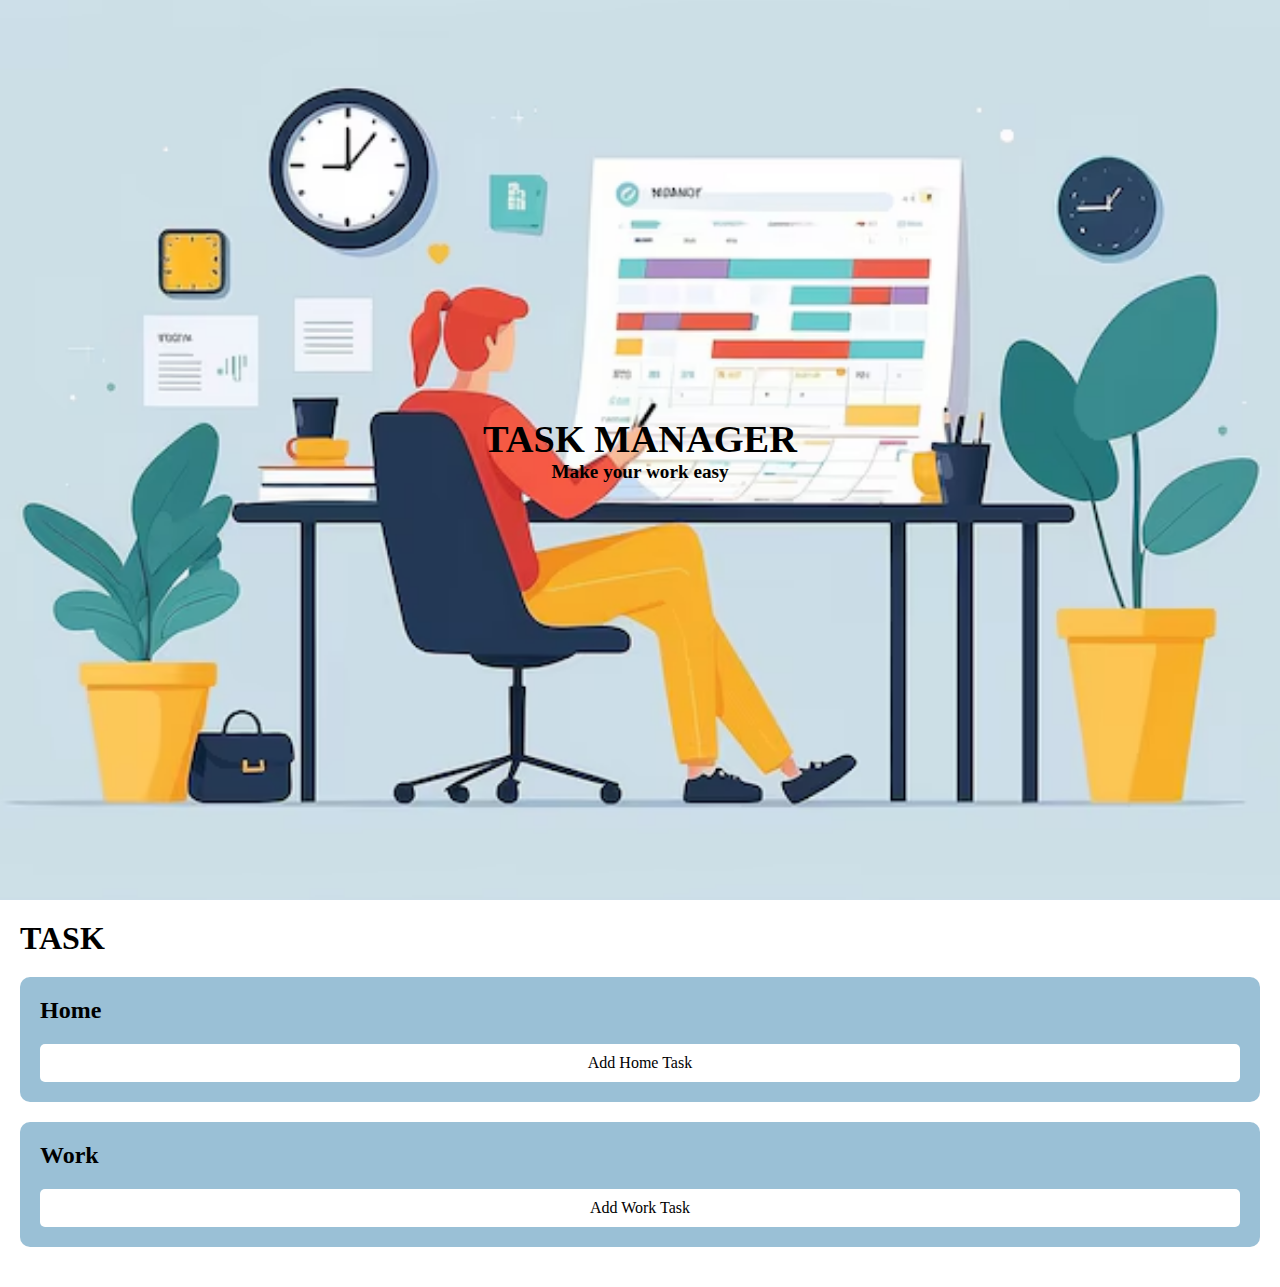
<file: index.html>
<!DOCTYPE html>
<html lang="en">
<head>
  <meta charset="UTF-8">
  <meta name="viewport" content="width=device-width, initial-scale=1.0">
  <title>Task Manager</title>
  <link rel="stylesheet" href="task.css">
</head>
<body>
  <div id="intro">
    <h1>TASK MANAGER</h1>
    <h4>Make your work easy</h4>
  </div>
  <div id="tasks">
    <h1>TASK</h1>
    <section id="home" class="task-section">
      <h2>Home</h2>
      <ul id="home-tasks"></ul>
      <a href="add-home-task.html">Add Home Task</a>
    </section>
    <section id="work" class="task-section">
      <h2>Work</h2>
      <ul id="work-tasks"></ul>
      <a href="add-work-task.html">Add Work Task</a>
    </section>
  </div>
  <script src="task.js"></script>
</body>
</html>
</file>
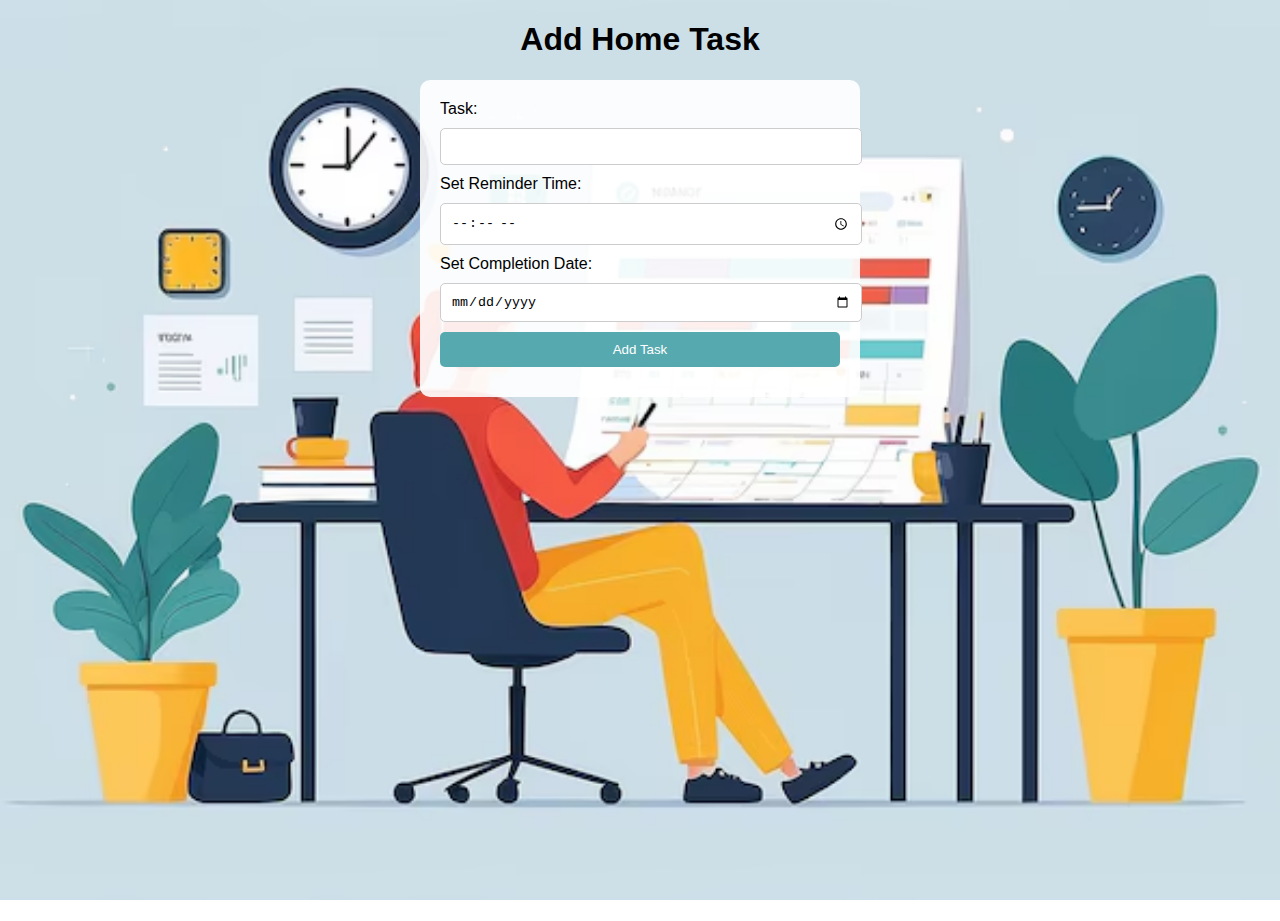
<file: add-home-task.html>
<!DOCTYPE html>
<html lang="en">
<head>
  <meta charset="UTF-8">
  <meta name="viewport" content="width=device-width, initial-scale=1.0">
  <title>Add Home Task</title>
  <link rel="stylesheet" href="add-task.css">
</head>
<body>
  <h1>Add Home Task</h1>
  <form id="add-home-task-form">
    <label for="home-task">Task:</label>
    <input type="text" id="home-task" name="home-task" required>
    <label for="home-task-time">Set Reminder Time:</label>
    <input type="time" id="home-task-time" name="home-task-time">
    <label for="home-completion-date">Set Completion Date:</label>
    <input type="date" id="home-completion-date" name="home-completion-date">
    <button type="submit">Add Task</button>
  </form>
  <ul id="home-tasks"></ul>
  <script src="add-home-task.js"></script>
</body>
</html>
</file>
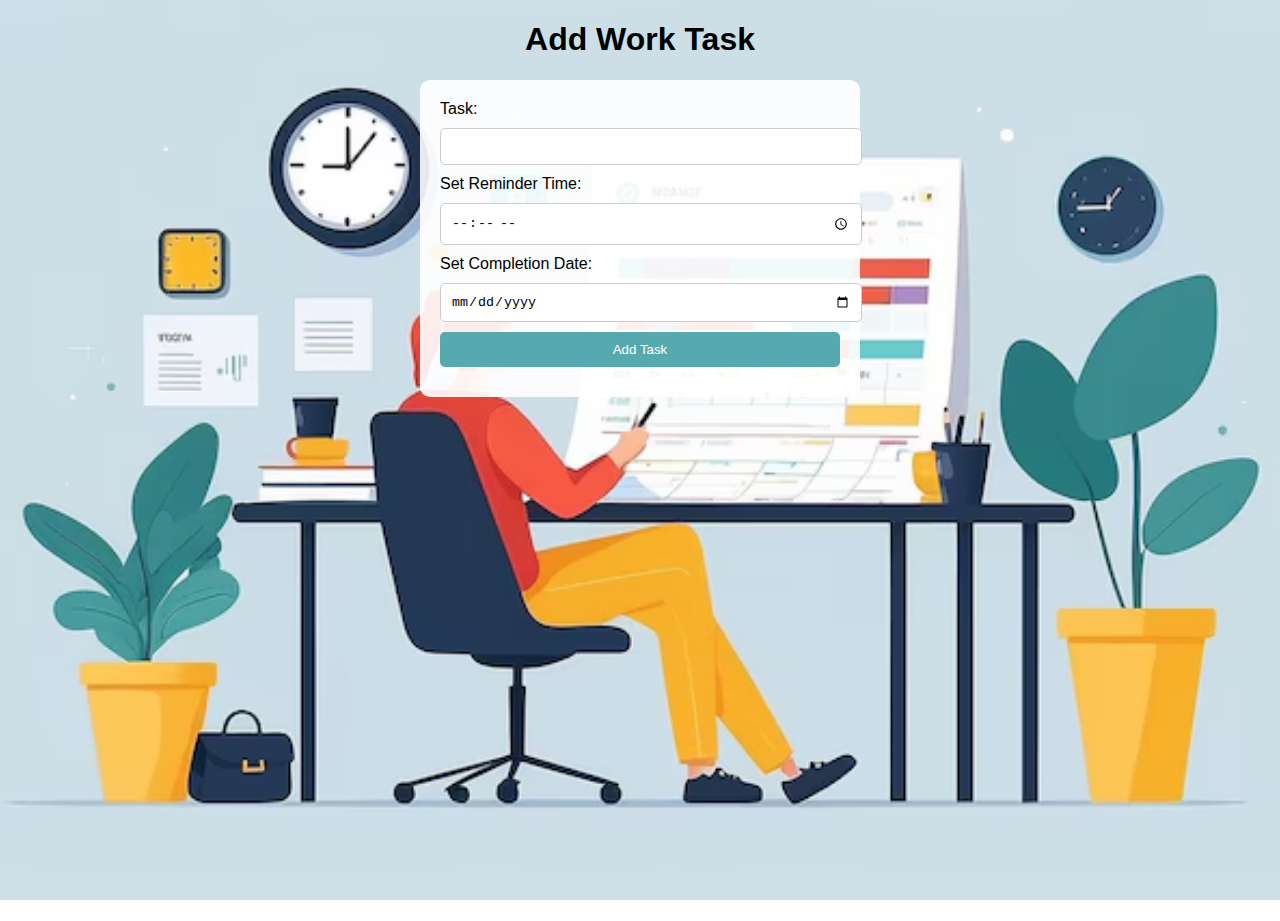
<file: add-work-task.html>
<!DOCTYPE html>
<html lang="en">
<head>
  <meta charset="UTF-8">
  <meta name="viewport" content="width=device-width, initial-scale=1.0">
  <title>Add Work Task</title>
  <link rel="stylesheet" href="add-task.css">
</head>
<body>
  <h1>Add Work Task</h1>
  <form id="add-work-task-form">
    <label for="work-task">Task:</label>
    <input type="text" id="work-task" name="work-task" required>
    <label for="work-task-time">Set Reminder Time:</label>
    <input type="time" id="work-task-time" name="work-task-time">
    <label for="work-completion-date">Set Completion Date:</label>
    <input type="date" id="work-completion-date" name="work-completion-date">
    <button type="submit">Add Task</button>
  </form>
  <ul id="work-tasks"></ul>
  <script src="add-work-task.js"></script>
</body>
</html>
</file>
<file: task.css>
body, html {
  margin: 0;
  padding: 0;
  width: 100%;
  height: 100%;
  background: url('intro.avif') no-repeat center center fixed;
  background-size: cover;
}

#intro {
  height: 100vh;
  display: flex;
  flex-direction: column;
  justify-content: center;
  align-items: center;
  color: black;
  text-align: center;
  font-size: larger;
}

#intro h1, #intro h4 {
  margin: 0;
}

#tasks {
  padding: 20px;
  margin-top: 0; /* Remove margin-top to eliminate gap */
}

.task-section {
  background-color: rgba(143, 185, 209, 0.9); /* Adjust the color and opacity */
  margin-bottom: 20px;
  padding: 20px;
  border-radius: 10px;
}

#tasks h1, .task-section h2 {
  margin: 0 0 20px 0;
  padding: 0;
}

a {
  display: block;
  text-align: center;
  padding: 10px;
  background-color: white;
  color: black;
  text-decoration: none;
  border-radius: 5px;
  margin-top: 10px;
}
</file>
<file: add-task.css>
body, html {
  margin: 0;
  padding: 0;
  width: 100%;
  height: 100%;
  font-family: Arial, sans-serif;
  background: url('intro.avif') no-repeat center center fixed;
  background-size: cover;
}

h1 {
  text-align: center;
}

form {
  max-width: 400px;
  margin: 20px auto;
  padding: 20px;
  background: rgba(255, 255, 255, 0.9);
  border-radius: 10px;
}

label, input, button {
  display: block;
  width: 100%;
  margin-bottom: 10px;
}

input, button {
  padding: 10px;
  border: 1px solid #ccc;
  border-radius: 5px;
}

button {
  background-color: #57a9b0;
  color: white;
  border: none;
  border-radius: 5px;
  cursor: pointer;
}

button:hover {
  background-color: #46909a;
}

ul {
  list-style: none;
  padding: 0;
}

.task-item {
  background: #e3f1f1;
  padding: 10px;
  margin: 10px 0;
  border-radius: 5px;
  display: flex;
  justify-content: space-between;
  align-items: center;
}
</file>
